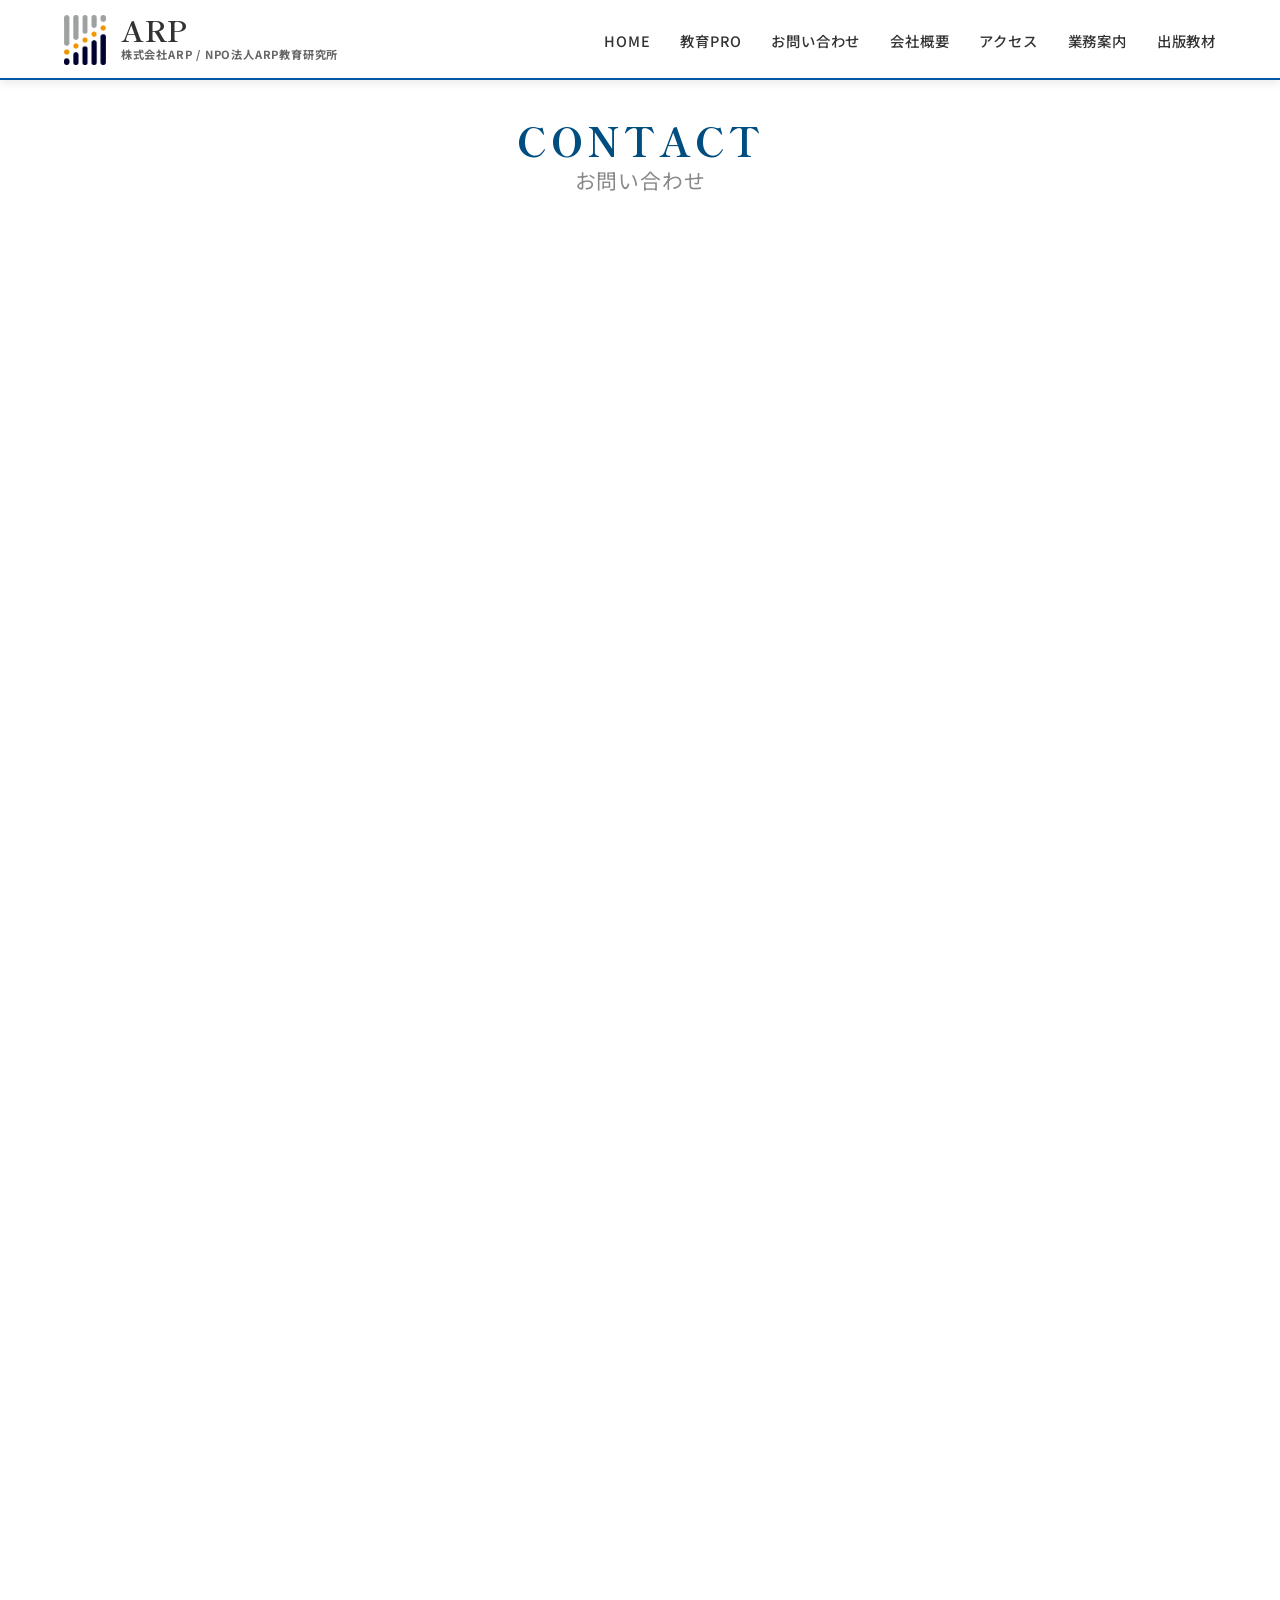
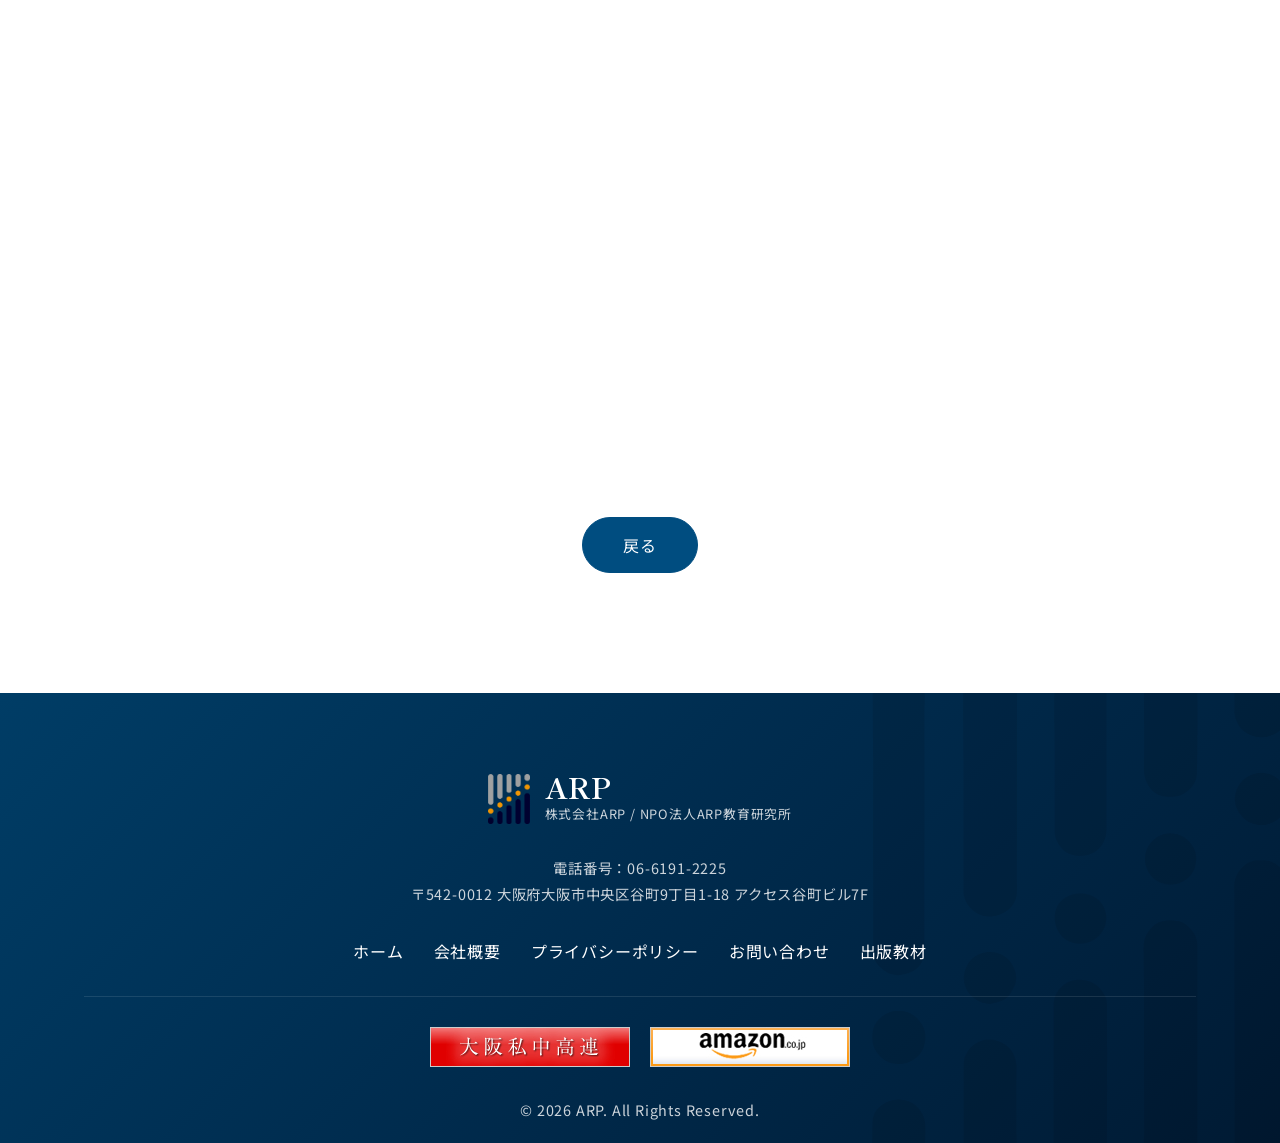
<file: contact.html>
<!DOCTYPE html>
<html lang="ja">

<head>
    <meta charset="UTF-8">
    <meta name="viewport" content="width=device-width, initial-scale=1.0">
    <title>お問い合わせ | 株式会社ARP NPO法人ARP教育研究所</title>
    <meta name="description" content="株式会社ARP・NPO法人ARP教育研究所へのお問い合わせはこちらから。">
    <link rel="stylesheet" href="style.css">
    <link rel="preconnect" href="https://fonts.googleapis.com">
    <link rel="preconnect" href="https://fonts.gstatic.com" crossorigin>
    <link
        href="https://fonts.googleapis.com/css2?family=Noto+Sans+JP:wght@400;500;700&family=Shippori+Mincho:wght@400;600&display=swap"
        rel="stylesheet">
    <link rel="icon" href="img/icon.png">
    <style>
        .contact-form {
            max-width: 800px;
            margin: 0 auto;
            padding: 20px;
        }
    </style>
</head>

<body class="page-contact">

    <header class="header" id="header">
        <div class="header__inner">
            <h1 class="header__logo">
                <a href="index.html">
                    <img src="img/icon.png" alt="Logo" class="header__logo-img">
                    <div class="header__logo-text">
                        <span class="logo-text">ARP</span>
                        <span class="logo-sub">株式会社ARP / NPO法人ARP教育研究所</span>
                    </div>
                </a>
            </h1>
            <nav class="header__nav">
                <ul>
                    <li><a href="index.html#home">HOME</a></li>
                    <li><a href="index.html#education-pro">教育PRO</a></li>
                    <li><a href="contact.html" class="active">お問い合わせ</a></li>
                    <li><a href="index.html#company">会社概要</a></li>
                    <li><a href="index.html#access">アクセス</a></li>
                    <li><a href="index.html#business">業務案内</a></li>
                    <li><a href="publications.html">出版教材</a></li>
                </ul>
            </nav>
            <div class="header__hamburger">
                <span></span>
                <span></span>
                <span></span>
            </div>
        </div>
    </header>

    <main class="fade-in">

        <section class="section">
            <div class="container" style="padding-top: 20px;">
                <div class="section__header">
                    <h2 class="section__title">CONTACT</h2>
                    <p class="section__subtitle">お問い合わせ</p>
                </div>

                <div class="contact-form">
                    <iframe
                        src="https://docs.google.com/forms/d/e/1FAIpQLSfjdBsSLlYLR5AiJhKIUKj-X-IqNJuZOXmLlzLMAp5kiD0DGQ/viewform?embedded=true"
                        width="100%" height="1760" frameborder="0" marginheight="0" marginwidth="0">読み込んでいます…</iframe>

                    <div style="text-align: center; margin-top: 40px;">
                        <a href="index.html" class="btn btn--primary">戻る</a>
                    </div>
                </div>

            </div>
        </section>
    </main>

    <footer class="footer-area fade-in">
        <div class="footer__inner container">
            <div class="footer__logo">
                <a href="index.html">
                    <img src="img/icon.png" alt="Logo" class="footer__logo-img">
                    <div class="footer__logo-text">
                        <span class="logo-text">ARP</span>
                        <span class="logo-sub">株式会社ARP / NPO法人ARP教育研究所</span>
                    </div>
                </a>
            </div>
            <div class="footer__info">
                <p>電話番号：06-6191-2225<br>〒542-0012 大阪府大阪市中央区谷町9丁目1-18 アクセス谷町ビル7F</p>
                <div class="footer__links">
                    <a href="index.html#home">ホーム</a>
                    <a href="index.html#company">会社概要</a>
                    <a href="privacy.html">プライバシーポリシー</a>
                    <a href="contact.html">お問い合わせ</a>
                    <a href="publications.html">出版教材</a>
                </div>
                <div class="footer__banners">
                    <div class="banner-item">
                        <a href="https://www.osaka-shigaku.gr.jp/" target="_blank" rel="noopener noreferrer">
                            <img src="img/mr12.jpg" alt="大阪私中高連" class="img-off">
                            <img src="img/mr12_on.jpg" alt="大阪私中高連" class="img-on">
                        </a>
                    </div>
                    <div class="banner-item">
                        <a href="https://www.amazon.co.jp/s?i=merchant-items&me=AJUE2WEBMCA9C&qid=1543981219%3D&ref=sr_pg_1"
                            target="_blank" rel="noopener noreferrer">
                            <img src="img/mr17.jpg" alt="教育PRO連携" class="img-off">
                            <img src="img/mr17_on.jpg" alt="教育PRO連携" class="img-on">
                        </a>
                    </div>
                </div>
                <p class="footer__copyright">&copy; 2026 ARP. All Rights Reserved.</p>
            </div>
        </div>
    </footer>

    <script src="script.js"></script>
</body>

</html>
</file>
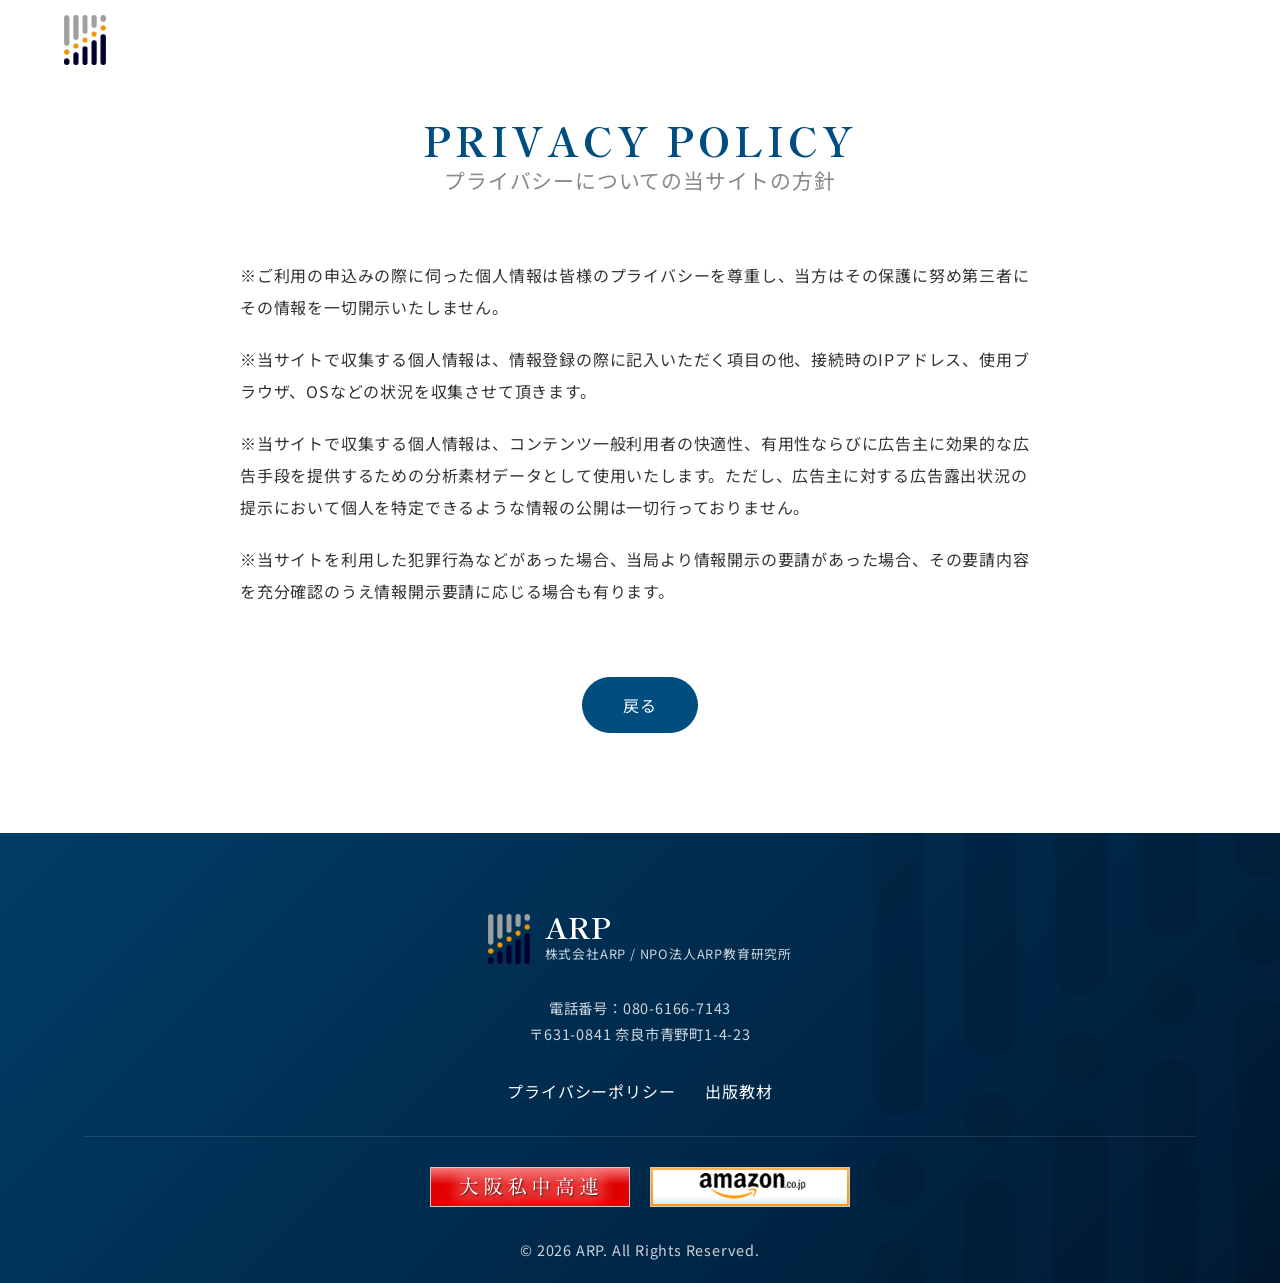
<file: privacy.html>
<!DOCTYPE html>
<html lang="ja">

<head>
    <meta charset="UTF-8">
    <meta name="viewport" content="width=device-width, initial-scale=1.0">
    <title>プライバシーポリシー | 株式会社ARP NPO法人ARP教育研究所</title>
    <meta name="description" content="株式会社ARP・NPO法人ARP教育研究所のプライバシーポリシー（個人情報保護方針）について。">
    <link rel="stylesheet" href="style.css">
    <link rel="preconnect" href="https://fonts.googleapis.com">
    <link rel="preconnect" href="https://fonts.gstatic.com" crossorigin>
    <link
        href="https://fonts.googleapis.com/css2?family=Noto+Sans+JP:wght@400;500;700&family=Shippori+Mincho:wght@400;600&display=swap"
        rel="stylesheet">
    <link rel="icon" href="img/icon.png">
</head>

<body class="fade-in page-privacy">

    <header class="header" id="header">
        <div class="header__inner">
            <h1 class="header__logo">
                <a href="index.html">
                    <img src="img/icon.png" alt="Logo" class="header__logo-img">
                    <div class="header__logo-text">
                        <span class="logo-text">ARP</span>
                        <span class="logo-sub">株式会社ARP / NPO法人ARP教育研究所</span>
                    </div>
                </a>
            </h1>
            <nav class="header__nav">
                <ul>
                    <li><a href="index.html#home">HOME</a></li>
                    <li><a href="index.html#education-pro">教育PRO</a></li>
                    <li><a href="contact.html">お問い合わせ</a></li>
                    <li><a href="index.html#company">会社概要</a></li>
                    <li><a href="index.html#access">アクセス</a></li>
                    <li><a href="publications.html">出版教材</a></li>
                    <li><a href="index.html#business">業務案内</a></li>
                </ul>
            </nav>
            <div class="header__hamburger">
                <span></span>
                <span></span>
                <span></span>
            </div>
        </div>
    </header>

    <main class="fade-in">
        <section class="section">
            <div class="container" style="padding-top: 20px;">
                <div class="section__header">
                    <h2 class="section__title">PRIVACY POLICY</h2>
                    <p class="section__subtitle">プライバシーについての当サイトの方針</p>
                </div>
                <div class="privacy-content" style="max-width: 800px; margin: 0 auto; line-height: 2;">
                    <p style="margin-bottom: 20px;">※ご利用の申込みの際に伺った個人情報は皆様のプライバシーを尊重し、当方はその保護に努め第三者にその情報を一切開示いたしません。</p>
                    <p style="margin-bottom: 20px;">
                        ※当サイトで収集する個人情報は、情報登録の際に記入いただく項目の他、接続時のIPアドレス、使用ブラウザ、OSなどの状況を収集させて頂きます。</p>
                    <p style="margin-bottom: 20px;">
                        ※当サイトで収集する個人情報は、コンテンツ一般利用者の快適性、有用性ならびに広告主に効果的な広告手段を提供するための分析素材データとして使用いたします。ただし、広告主に対する広告露出状況の提示において個人を特定できるような情報の公開は一切行っておりません。
                    </p>
                    <p style="margin-bottom: 20px;">
                        ※当サイトを利用した犯罪行為などがあった場合、当局より情報開示の要請があった場合、その要請内容を充分確認のうえ情報開示要請に応じる場合も有ります。</p>
                    <div style="text-align: center; margin-top: 40px;">
                        <a href="index.html#home" class="btn btn--primary">戻る</a>
                    </div>
                </div>
            </div>
        </section>
    </main>

    <footer class="footer-area fade-in">
        <div class="footer__inner container">
            <div class="footer__logo">
                <a href="index.html">
                    <img src="img/icon.png" alt="Logo" class="footer__logo-img">
                    <div class="footer__logo-text">
                        <span class="logo-text">ARP</span>
                        <span class="logo-sub">株式会社ARP / NPO法人ARP教育研究所</span>
                    </div>
                </a>
            </div>
            <div class="footer__info">
                <p>電話番号：080-6166-7143<br>〒631-0841 奈良市青野町1-4-23</p>
                <div class="footer__links">
                    <a href="privacy.html">プライバシーポリシー</a>
                    <a href="publications.html">出版教材</a>
                </div>
                <div class="footer__banners">
                    <div class="banner-item">
                        <a href="https://www.osaka-shigaku.gr.jp/" target="_blank" rel="noopener noreferrer">
                            <img src="img/mr12.jpg" alt="大阪私中高連" class="img-off">
                            <img src="img/mr12_on.jpg" alt="大阪私中高連" class="img-on">
                        </a>
                    </div>
                    <div class="banner-item">
                        <a href="https://www.amazon.co.jp/s?i=merchant-items&me=AJUE2WEBMCA9C&qid=1543981219%3D&ref=sr_pg_1"
                            target="_blank" rel="noopener noreferrer">
                            <img src="img/mr17.jpg" alt="教育PRO連携" class="img-off">
                            <img src="img/mr17_on.jpg" alt="教育PRO連携" class="img-on">
                        </a>
                    </div>
                </div>
                <p class="footer__copyright">&copy; 2026 ARP. All Rights Reserved.</p>
            </div>
        </div>
    </footer>

    <script src="script.js"></script>
</body>

</html>
</file>
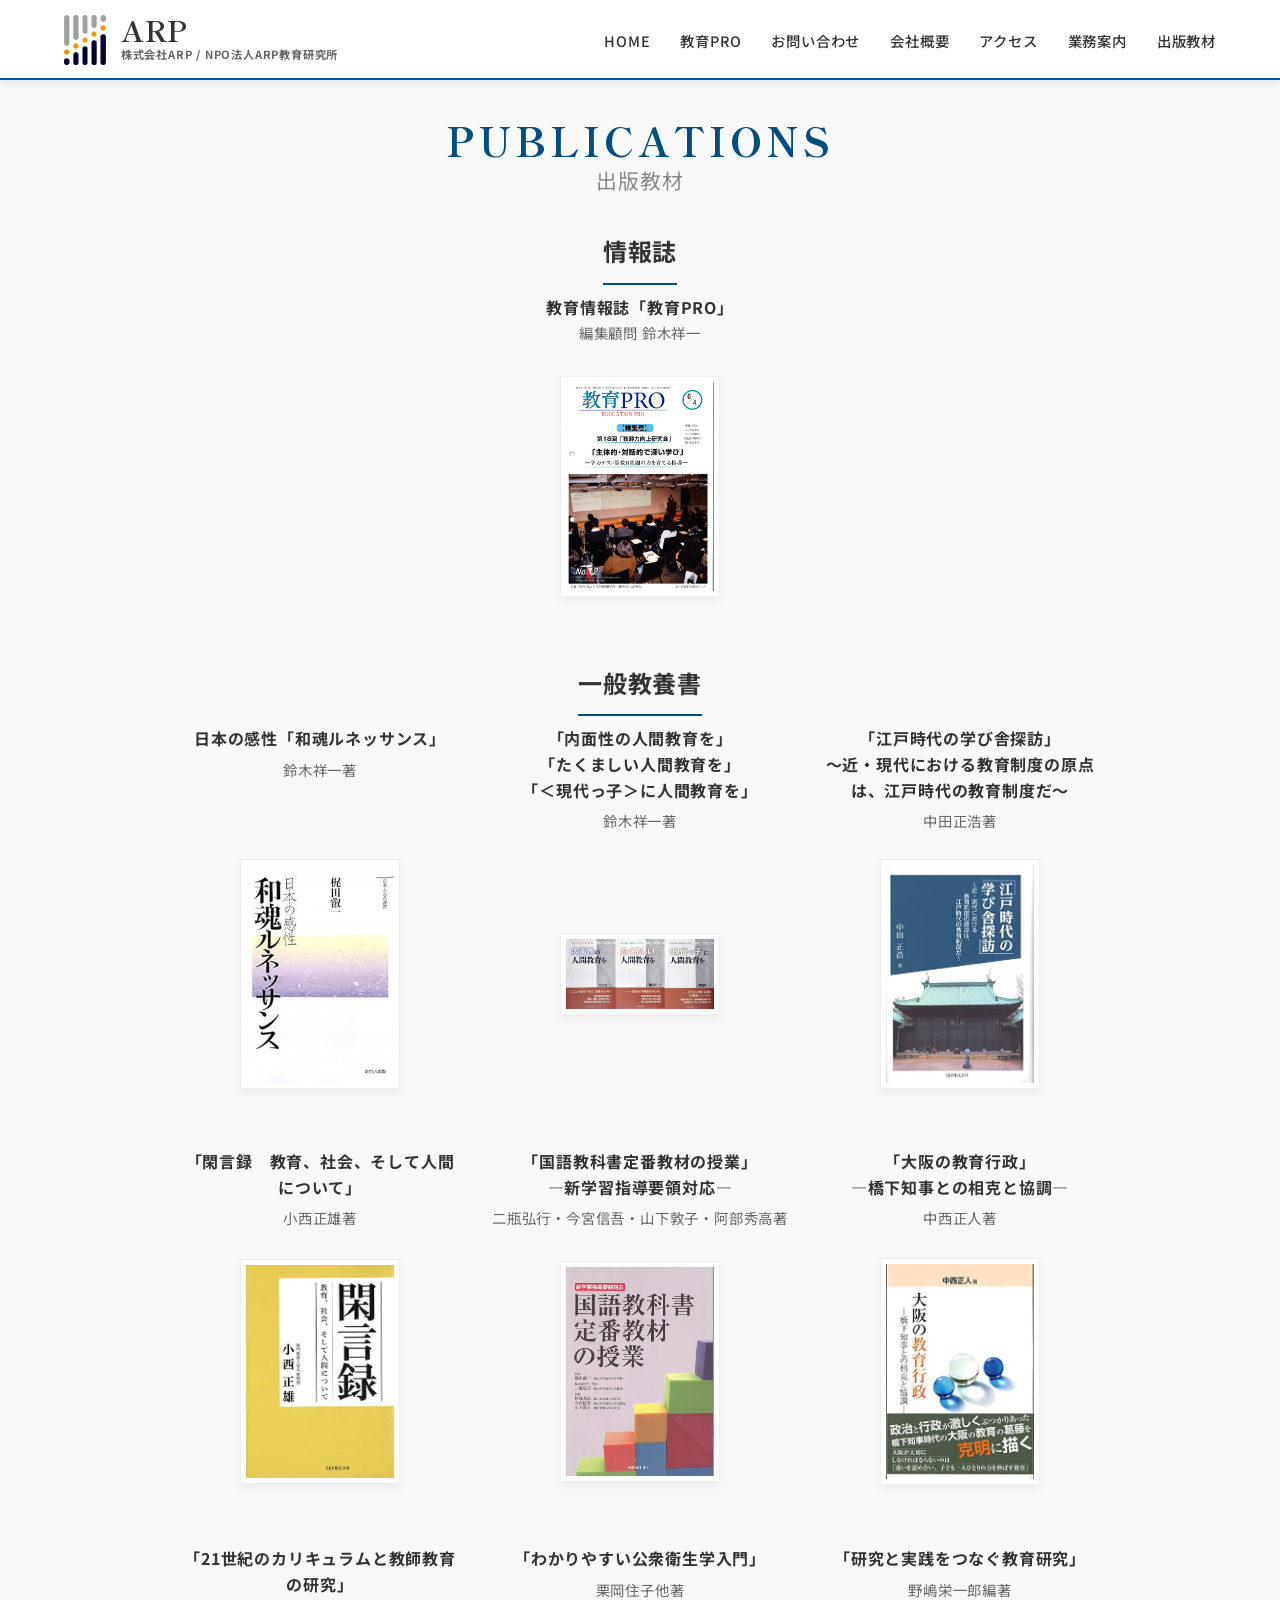
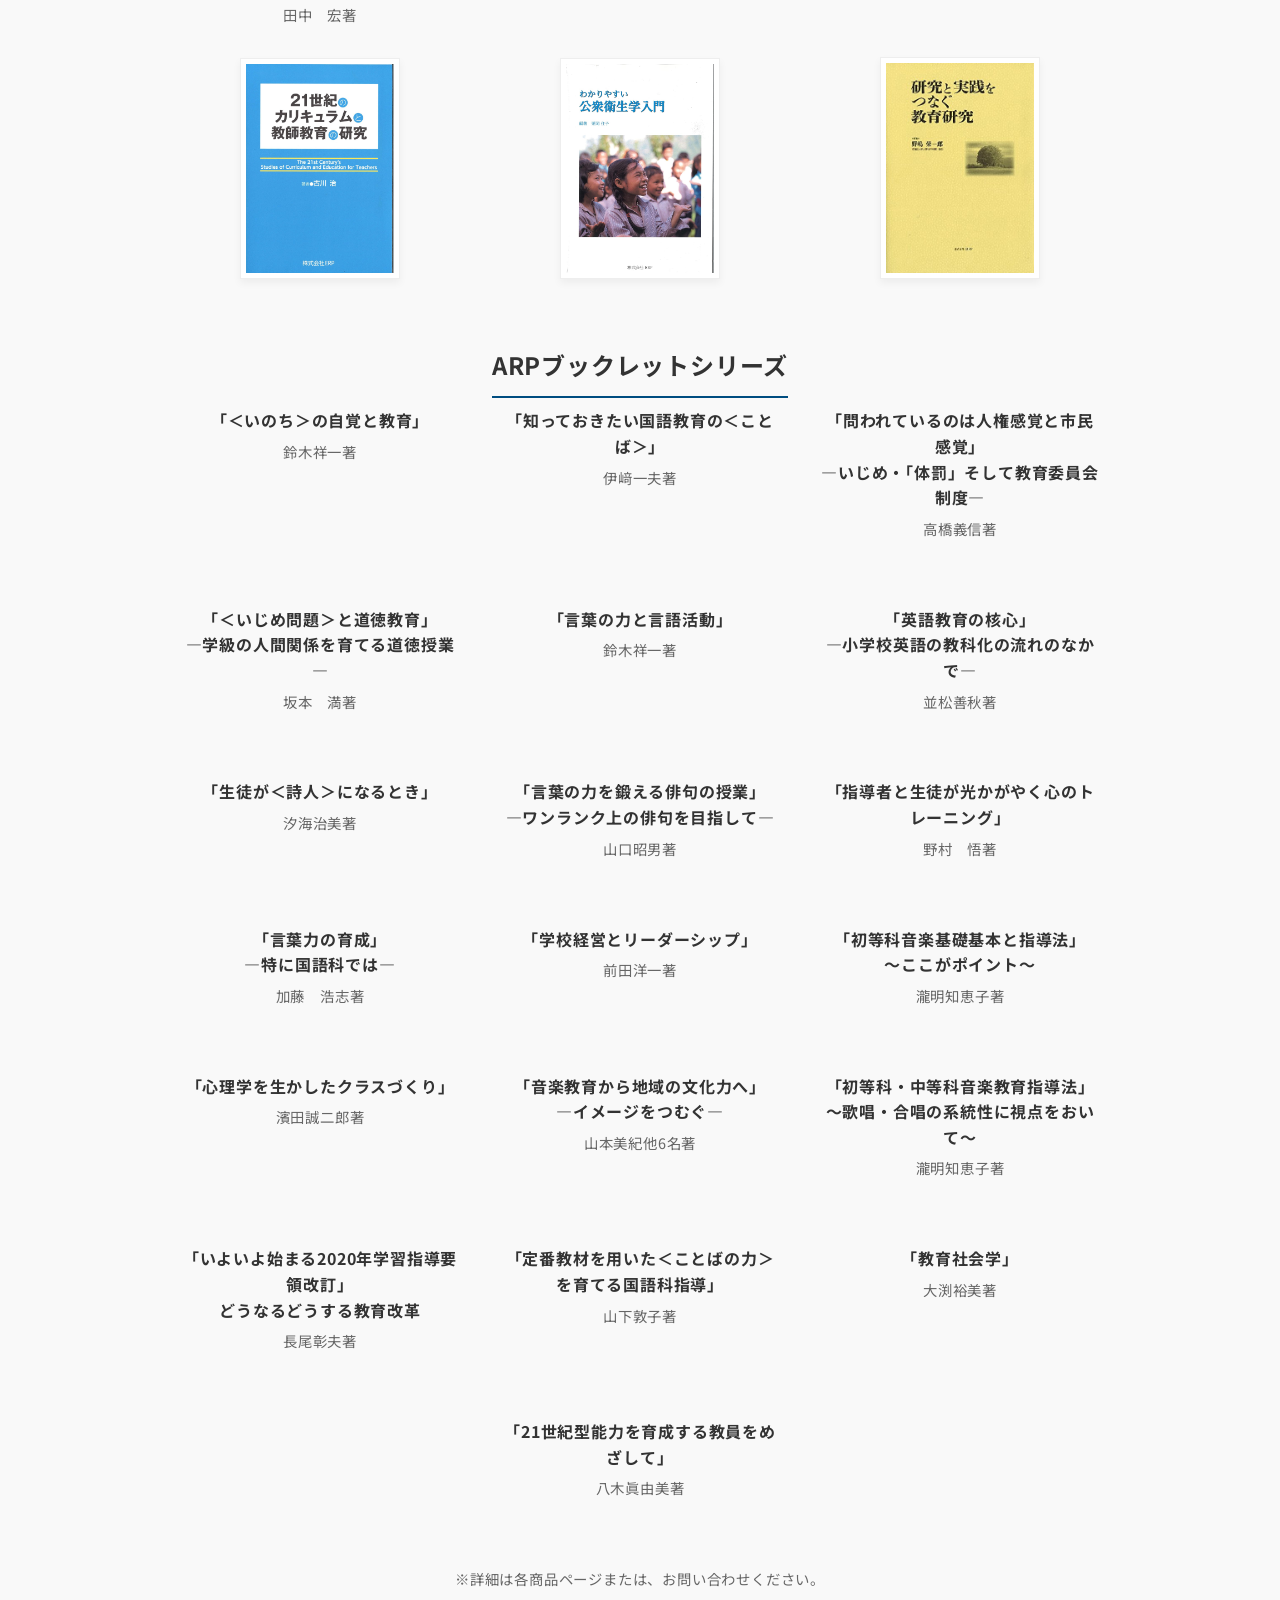
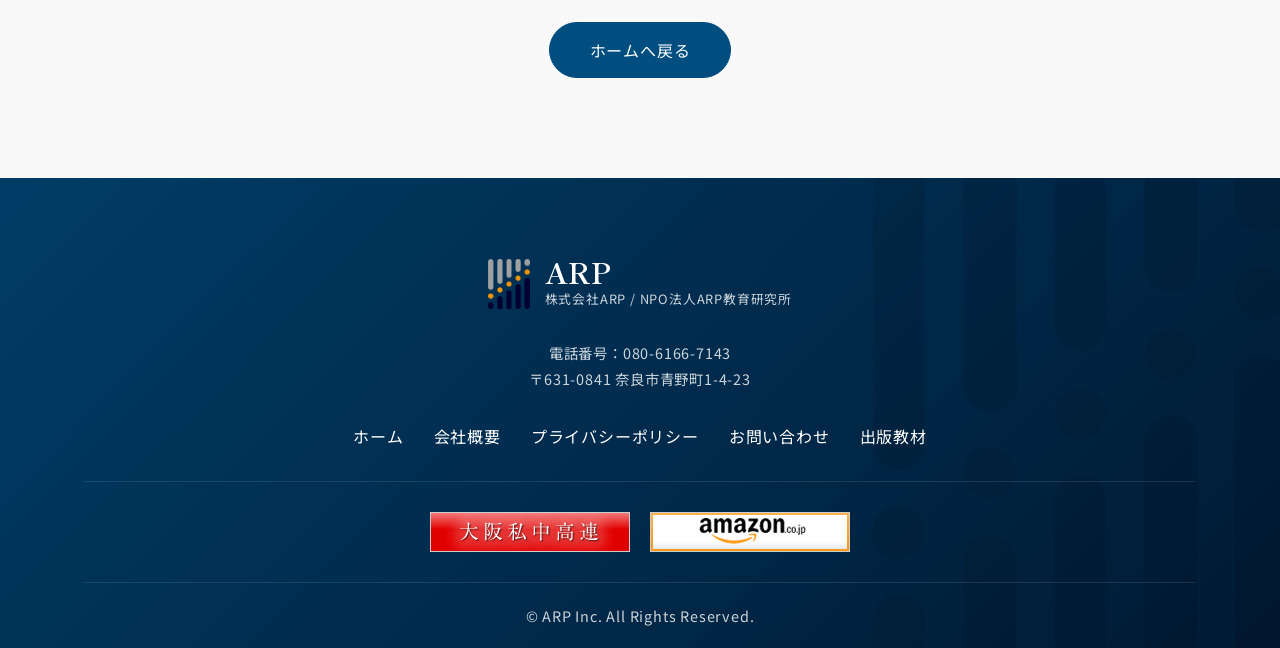
<file: publications.html>
<!DOCTYPE html>
<html lang="ja">

<head>
    <meta charset="UTF-8">
    <meta name="viewport" content="width=device-width, initial-scale=1.0">
    <title>出版教材 | 株式会社ARP NPO法人ARP教育研究所</title>
    <meta name="description" content="株式会社ARP・NPO法人ARP教育研究所の出版教材一覧。一般教養書やARPブックレットシリーズなどをご紹介します。">
    <link rel="stylesheet" href="style.css">
    <link rel="preconnect" href="https://fonts.googleapis.com">
    <link rel="preconnect" href="https://fonts.gstatic.com" crossorigin>
    <link
        href="https://fonts.googleapis.com/css2?family=Noto+Sans+JP:wght@400;500;700&family=Shippori+Mincho:wght@400;600&display=swap"
        rel="stylesheet">
    <link rel="icon" href="img/icon.png">
</head>

<body class="page-publications">

    <header class="header" id="header">
        <div class="header__inner">
            <h1 class="header__logo">
                <a href="index.html">
                    <img src="img/icon.png" alt="Logo" class="header__logo-img">
                    <div class="header__logo-text">
                        <span class="logo-text">ARP</span>
                        <span class="logo-sub">株式会社ARP / NPO法人ARP教育研究所</span>
                    </div>
                </a>
            </h1>
            <nav class="header__nav">
                <ul>
                    <li><a href="index.html#home">HOME</a></li>
                    <li><a href="index.html#education-pro">教育PRO</a></li>
                    <li><a href="contact.html">お問い合わせ</a></li>
                    <li><a href="index.html#company">会社概要</a></li>
                    <li><a href="index.html#access">アクセス</a></li>
                    <li><a href="index.html#business">業務案内</a></li>
                    <li><a href="publications.html" class="active">出版教材</a></li>
                </ul>
            </nav>
            <div class="header__hamburger">
                <span></span>
                <span></span>
                <span></span>
            </div>
        </div>
    </header>

    <main class="fade-in">
        <section id="publications" class="section publications">
            <div class="container" style="padding-top: 20px;">
                <div class="section__header">
                    <h2 class="section__title">PUBLICATIONS</h2>
                    <p class="section__subtitle">出版教材</p>
                </div>
                <div style="display: flex; flex-direction: column; align-items: center;">


                    <!-- Information Magazine Grid Container -->
                    <!-- Information Magazine Grid Container -->
                    <div class="publications-category-wrapper">
                        <h3 class="publications-category-title">情報誌</h3>
                        <div class="publications-grid">
                            <!-- Magazine Item 1 -->
                            <div class="publication-item">
                                <p class="publication-item__title" style="margin-bottom: 0;">教育情報誌「教育PRO」</p>
                                <p class="publication-item__author">編集顧問 鈴木祥一</p>
                                <a href="index.html#education-pro" class="publication-item__image-link">
                                    <img src="img/books/kyoiku_pro.png" alt="教育PRO" class="publication-item__image">
                                </a>
                            </div>
                        </div>
                    </div>

                    <!-- General Books Grid Container -->
                    <!-- General Books Grid Container -->
                    <div class="publications-category-wrapper">
                        <h3 class="publications-category-title">一般教養書</h3>
                        <div class="publications-grid">
                            <!-- Book Item 1 -->
                            <div class="publication-item">
                                <p class="publication-item__title">日本の感性「和魂ルネッサンス」</p>
                                <p class="publication-item__author">鈴木祥一著</p>
                                <a href="https://www.amazon.co.jp/%E6%97%A5%E6%9C%AC%E3%81%AE%E6%84%9F%E6%80%A7-%E5%92%8C%E9%AD%82%E3%83%AB%E3%83%8D%E3%83%83%E3%82%B5%E3%83%B3%E3%82%B9-%E6%97%A5%E6%9C%AC%E4%BA%BA%E3%83%BB%E5%BF%83%E3%81%AE%E6%BA%90%E6%B5%81-%E6%A2%B6%E7%94%B0-%E5%8F%A1%E4%B8%80/dp/4755508940"
                                    target="_blank" rel="noopener noreferrer" class="publication-item__image-link">
                                    <img src="img/books/wakon_r.jpg" alt="和魂ルネッサンス" class="publication-item__image">
                                </a>
                            </div>

                            <!-- Book Item 2 -->
                            <div class="publication-item">
                                <p class="publication-item__title">「内面性の人間教育を」<br>「たくましい人間教育を」<br>「＜現代っ子＞に人間教育を」</p>
                                <p class="publication-item__author">鈴木祥一著</p>
                                <a href="https://www.amazon.co.jp/s?k=%E4%BA%BA%E9%96%93%E6%95%99%E8%82%B2%E3%82%B7%E3%83%AA%E3%83%BC%E3%82%BA+%E6%A2%B6%E7%94%B0%E5%8F%A1%E4%B8%80&i=stripbooks&__mk_ja_JP=%E3%82%AB%E3%82%BF%E3%82%AB%E3%83%8A&crid=3B6IFGH4U3RPS&sprefix=%E4%BA%BA%E9%96%93%E6%95%99%E8%82%B2%E3%82%B7%E3%83%AA%E3%83%BC%E3%82%BA+%E6%A2%B6%E7%94%B0%E5%8F%A1%E4%B8%80%2Cstripbooks%2C178&ref=nb_sb_noss"
                                    target="_blank" rel="noopener noreferrer" class="publication-item__image-link">
                                    <img src="img/books/人間教育を.jpg" alt="人間教育シリーズ" class="publication-item__image">
                                </a>
                            </div>

                            <!-- Book Item 3 -->
                            <div class="publication-item">
                                <p class="publication-item__title">「江戸時代の学び舎探訪」<br>～近・現代における教育制度の原点は、江戸時代の教育制度だ～</p>
                                <p class="publication-item__author">中田正浩著</p>
                                <a href="https://www.amazon.co.jp/%E3%80%8C%E6%B1%9F%E6%88%B8%E6%99%82%E4%BB%A3%E3%81%AE%E5%AD%A6%E3%81%B3%E8%88%8E%E6%8E%A2%E8%A8%AA%EF%BD%9E%E8%BF%91%E3%83%BB%E7%8F%BE%E4%BB%A3%E3%81%AB%E3%81%8A%E3%81%91%E3%82%8B%E6%95%99%E8%82%B2%E5%88%B6%E5%BA%A6%E3%81%AE%E5%8E%9F%E7%82%B9%E3%81%AF%E3%80%81%E6%B1%9F%E6%88%B8%E6%99%82%E4%BB%A3%E3%81%AE%E6%95%99%E8%82%B2%E5%88%B6%E5%BA%A6%EF%BD%9E-%E4%B8%AD%E7%94%B0%E6%AD%A3%E6%B5%A9/dp/490710474X/"
                                    target="_blank" rel="noopener noreferrer" class="publication-item__image-link">
                                    <img src="img/books/江戸時代.jpg" alt="江戸時代の学び舎探訪" class="publication-item__image">
                                </a>
                            </div>

                            <!-- Book Item 4 -->
                            <div class="publication-item">
                                <p class="publication-item__title">「閑言録　教育、社会、そして人間について」</p>
                                <p class="publication-item__author">小西正雄著</p>
                                <a href="https://www.amazon.co.jp/%E9%96%91%E8%A8%80%E9%8C%B2-%E6%95%99%E8%82%B2%E3%80%81%E7%A4%BE%E4%BC%9A%E3%80%81%E3%81%9D%E3%81%97%E3%81%A6%E4%BA%BA%E9%96%93%E3%81%AB%E3%81%A4%E3%81%84%E3%81%A6-%E5%B0%8F%E8%A5%BF%E6%AD%A3%E9%9B%84/dp/4907104758/"
                                    target="_blank" rel="noopener noreferrer" class="publication-item__image-link">
                                    <img src="img/books/閑言録.jpg" alt="閑言録" class="publication-item__image">
                                </a>
                            </div>

                            <!-- Book Item 5 -->
                            <div class="publication-item">
                                <p class="publication-item__title">「国語教科書定番教材の授業」<br>―新学習指導要領対応―</p>
                                <p class="publication-item__author">二瓶弘行・今宮信吾・山下敦子・阿部秀高著</p>
                                <a href="https://www.amazon.co.jp/%E5%9B%BD%E8%AA%9E%E6%95%99%E7%A7%91%E6%9B%B8%E5%AE%9A%E7%95%AA%E6%95%99%E6%9D%90%E3%81%AE%E6%8E%88%E6%A5%AD-%E4%BA%8C%E7%93%B6%E5%BC%98%E8%A1%8C%E3%83%BB%E4%BB%8A%E5%AE%AE%E4%BF%A1%E5%90%BE%E3%83%BB%E5%B1%B1%E4%B8%8B%E6%95%A6%E5%AD%90%E3%83%BB%E9%98%BF%E9%83%A8%E7%A7%80%E9%AB%98/dp/4907104588"
                                    target="_blank" rel="noopener noreferrer" class="publication-item__image-link">
                                    <img src="img/books/国語教科書定番.jpg" alt="国語教科書定番教材の授業" class="publication-item__image">
                                </a>
                            </div>

                            <!-- Book Item 6 -->
                            <div class="publication-item">
                                <p class="publication-item__title">「大阪の教育行政」<br>―橋下知事との相克と協調―</p>
                                <p class="publication-item__author">中西正人著</p>
                                <a href="https://www.amazon.co.jp/%E5%A4%A7%E9%98%AA%E3%81%AE%E6%95%99%E8%82%B2%E8%A1%8C%E6%94%BF-%E6%A9%8B%E4%B8%8B%E7%9F%A5%E4%BA%8B%E3%81%A8%E3%81%AE%E7%9B%B8%E5%85%8B%E3%81%A8%E5%8D%94%E8%AA%BF-%E4%B8%AD%E8%A5%BF-%E6%AD%A3%E4%BA%BA/dp/4907104677"
                                    target="_blank" rel="noopener noreferrer" class="publication-item__image-link">
                                    <img src="img/books/大阪の教育行政.jpg" alt="大阪の教育行政" class="publication-item__image">
                                </a>
                            </div>

                            <!-- Book Item 7 -->
                            <div class="publication-item">
                                <p class="publication-item__title">「21世紀のカリキュラムと教師教育の研究」</p>
                                <p class="publication-item__author">田中　宏著</p>
                                <a href="https://www.amazon.co.jp/21%E4%B8%96%E7%B4%80%E3%81%AE%E3%82%AB%E3%83%AA%E3%82%AD%E3%83%A5%E3%83%A9%E3%83%A0%E3%81%A8%E6%95%99%E5%B8%AB%E6%95%99%E8%82%B2%E3%81%AE%E7%A0%94%E7%A9%B6-%E5%8F%A4%E5%B7%9D-%E6%B2%BB/dp/4907104596"
                                    target="_blank" rel="noopener noreferrer" class="publication-item__image-link">
                                    <img src="img/books/カリキュラム教師.jpg" alt="21世紀のカリキュラムと教師教育の研究"
                                        class="publication-item__image">
                                </a>
                            </div>

                            <!-- Book Item 8 -->
                            <div class="publication-item">
                                <p class="publication-item__title">「わかりやすい公衆衛生学入門」</p>
                                <p class="publication-item__author">栗岡住子他著</p>
                                <a href="https://www.amazon.co.jp/%E3%82%8F%E3%81%8B%E3%82%8A%E3%82%84%E3%81%99%E3%81%84%E5%85%AC%E8%A1%86%E8%A1%9B%E7%94%9F%E5%AD%A6%E5%85%A5%E9%96%80-%E7%B7%A8%E8%91%97-%E6%A0%97%E5%B2%A1%E4%BD%8F%E5%AD%90/dp/4907104766"
                                    target="_blank" rel="noopener noreferrer" class="publication-item__image-link">
                                    <img src="img/books/公衆衛生学.jpg" alt="わかりやすい公衆衛生学入門" class="publication-item__image">
                                </a>
                            </div>

                            <!-- Book Item 9 -->
                            <div class="publication-item">
                                <p class="publication-item__title">「研究と実践をつなぐ教育研究」</p>
                                <p class="publication-item__author">野嶋栄一郎編著</p>
                                <a href="https://www.amazon.co.jp/%E7%A0%94%E7%A9%B6%E3%81%A8%E5%AE%9F%E8%B7%B5%E3%82%92%E3%81%A4%E3%81%AA%E3%81%90%E6%95%99%E8%82%B2%E7%A0%94%E7%A9%B6-%E9%87%8E%E5%B6%8B%E6%A0%84%E4%B8%80%E9%83%8E/dp/4907104391"
                                    target="_blank" rel="noopener noreferrer" class="publication-item__image-link">
                                    <img src="img/books/研究と実践.jpg" alt="研究と実践をつなぐ教育研究" class="publication-item__image">
                                </a>
                            </div>
                        </div>
                    </div>


                    <!-- Booklet Series Grid Container -->
                    <div class="publications-category-wrapper">
                        <h3 class="publications-category-title">ARPブックレットシリーズ</h3>
                        <div class="publications-grid">
                            <!-- Book Item 1 -->
                            <div class="publication-item">
                                <p class="publication-item__title">「＜いのち＞の自覚と教育」</p>
                                <p class="publication-item__author">鈴木祥一著</p>
                            </div>

                            <div class="publication-item">
                                <p class="publication-item__title">「知っておきたい国語教育の＜ことば＞」</p>
                                <p class="publication-item__author">伊﨑一夫著</p>
                            </div>

                            <div class="publication-item">
                                <p class="publication-item__title">「問われているのは人権感覚と市民感覚」<br>―いじめ・「体罰」そして教育委員会制度―</p>
                                <p class="publication-item__author">高橋義信著</p>
                            </div>

                            <div class="publication-item">
                                <p class="publication-item__title">「＜いじめ問題＞と道徳教育」<br>―学級の人間関係を育てる道徳授業―</p>
                                <p class="publication-item__author">坂本　満著</p>
                            </div>

                            <div class="publication-item">
                                <p class="publication-item__title">「言葉の力と言語活動」</p>
                                <p class="publication-item__author">鈴木祥一著</p>
                            </div>

                            <div class="publication-item">
                                <p class="publication-item__title">「英語教育の核心」<br>―小学校英語の教科化の流れのなかで―</p>
                                <p class="publication-item__author">並松善秋著</p>
                            </div>

                            <div class="publication-item">
                                <p class="publication-item__title">「生徒が＜詩人＞になるとき」</p>
                                <p class="publication-item__author">汐海治美著</p>
                            </div>

                            <div class="publication-item">
                                <p class="publication-item__title">「言葉の力を鍛える俳句の授業」<br>―ワンランク上の俳句を目指して―</p>
                                <p class="publication-item__author">山口昭男著</p>
                            </div>

                            <div class="publication-item">
                                <p class="publication-item__title">「指導者と生徒が光かがやく心のトレーニング」</p>
                                <p class="publication-item__author">野村　悟著</p>
                            </div>

                            <div class="publication-item">
                                <p class="publication-item__title">「言葉力の育成」<br>―特に国語科では―</p>
                                <p class="publication-item__author">加藤　浩志著</p>
                            </div>

                            <div class="publication-item">
                                <p class="publication-item__title">「学校経営とリーダーシップ」</p>
                                <p class="publication-item__author">前田洋一著</p>
                            </div>

                            <div class="publication-item">
                                <p class="publication-item__title">「初等科音楽基礎基本と指導法」<br>～ここがポイント～</p>
                                <p class="publication-item__author">瀧明知恵子著</p>
                            </div>

                            <div class="publication-item">
                                <p class="publication-item__title">「心理学を生かしたクラスづくり」</p>
                                <p class="publication-item__author">濱田誠二郎著</p>
                            </div>

                            <div class="publication-item">
                                <p class="publication-item__title">「音楽教育から地域の文化力へ」<br>―イメージをつむぐ―</p>
                                <p class="publication-item__author">山本美紀他6名著</p>
                            </div>

                            <div class="publication-item">
                                <p class="publication-item__title">「初等科・中等科音楽教育指導法」<br>～歌唱・合唱の系統性に視点をおいて～</p>
                                <p class="publication-item__author">瀧明知恵子著</p>
                            </div>

                            <div class="publication-item">
                                <p class="publication-item__title">「いよいよ始まる2020年学習指導要領改訂」<br>どうなるどうする教育改革</p>
                                <p class="publication-item__author">長尾彰夫著</p>
                            </div>

                            <div class="publication-item">
                                <p class="publication-item__title">「定番教材を用いた＜ことばの力＞を育てる国語科指導」</p>
                                <p class="publication-item__author">山下敦子著</p>
                            </div>

                            <div class="publication-item">
                                <p class="publication-item__title">「教育社会学」</p>
                                <p class="publication-item__author">大渕裕美著</p>
                            </div>

                            <div class="publication-item">
                                <p class="publication-item__title">「21世紀型能力を育成する教員をめざして」</p>
                                <p class="publication-item__author">八木眞由美著</p>
                            </div>
                        </div>
                    </div>

                    <div style="text-align: center; width: 100%;">
                        <div style="font-size: 0.9em; color: #666; margin-bottom: 0;">※詳細は各商品ページまたは、お問い合わせください。</div>
                        <a href="index.html#home" class="btn btn--primary">ホームへ戻る</a>
                    </div>
                </div>
            </div>
        </section>
    </main>

    <footer class="footer-area fade-in">
        <div class="footer__inner container">
            <div class="footer__logo">
                <a href="index.html">
                    <img src="img/icon.png" alt="Logo" class="footer__logo-img">
                    <div class="footer__logo-text">
                        <span class="logo-text">ARP</span>
                        <span class="logo-sub">株式会社ARP / NPO法人ARP教育研究所</span>
                    </div>
                </a>
            </div>
            <div class="footer__info">
                <p>電話番号：080-6166-7143<br>〒631-0841 奈良市青野町1-4-23</p>
                <div class="footer__links">
                    <a href="index.html#home">ホーム</a>
                    <a href="index.html#company">会社概要</a>
                    <a href="privacy.html">プライバシーポリシー</a>
                    <a href="contact.html">お問い合わせ</a>
                    <a href="publications.html">出版教材</a>
                </div>
                <div class="footer__banners">
                    <div class="banner-item">
                        <a href="https://www.osaka-shigaku.gr.jp/" target="_blank" rel="noopener noreferrer">
                            <img src="img/mr12.jpg" alt="大阪私中高連" class="img-off">
                            <img src="img/mr12_on.jpg" alt="大阪私中高連" class="img-on">
                        </a>
                    </div>
                    <div class="banner-item">
                        <a href="https://www.amazon.co.jp/s?i=merchant-items&me=AJUE2WEBMCA9C&qid=1543981219%3D&ref=sr_pg_1"
                            target="_blank" rel="noopener noreferrer">
                            <img src="img/mr17.jpg" alt="教育PRO連携" class="img-off">
                            <img src="img/mr17_on.jpg" alt="教育PRO連携" class="img-on">
                        </a>
                    </div>
                </div>
                <p class="copyright">&copy; ARP Inc. All Rights Reserved.</p>
            </div>
        </div>
    </footer>

    <script src="script.js"></script>
</body>

</html>
</file>
<file: style.css>
@charset "UTF-8";

/* Variables */
:root {
    --primary-color: #004d80;
    /* ARP Blue */
    --accent-color: #c4a066;
    /* Gold/Beige for premium feel */
    --text-color: #333333;
    --bg-color: #ffffff;
    --light-gray: #f5f5f5;
    --font-heading: 'Shippori Mincho', serif;
    --font-body: 'Noto Sans JP', sans-serif;
    --max-width: 1200px;
    --header-height: 80px;
    --transition: all 0.3s ease;
}

#education-pro-digital-btn {
    background-color: var(--accent-color) !important;
    border-color: var(--accent-color) !important;
    color: #fff !important;
    font-weight: 700;
}

#education-pro-digital-btn:hover {
    background-color: transparent !important;
    color: var(--accent-color) !important;
}

/* Reset & Base */
*,
*::before,
*::after {
    box-sizing: border-box;
    margin: 0;
    padding: 0;
}

html {
    scroll-behavior: smooth;
    font-size: 16px;
}

body {
    font-family: var(--font-body);
    color: var(--text-color);
    background-color: var(--bg-color);
    line-height: 1.8;
    letter-spacing: 0.05em;
    -webkit-font-smoothing: antialiased;
}

a {
    text-decoration: none;
    color: inherit;
    transition: var(--transition);
}

img {
    max-width: 100%;
    height: auto;
    vertical-align: bottom;
}

ul,
ol {
    list-style: none;
}

/* Animation */
@keyframes fadeIn {
    from {
        opacity: 0;
        transform: translateY(20px);
    }

    to {
        opacity: 1;
        transform: translateY(0);
    }
}

.fade-in {
    animation: fadeIn 1s ease-out forwards;
}

/* Layout */
.container {
    width: 90%;
    max-width: var(--max-width);
    margin: 0 auto;
    padding: 0 20px;
}

.section {
    padding: 100px 0;
}

.section__header {
    text-align: center;
    margin-bottom: 60px;
}

.section__title {
    font-family: var(--font-heading);
    font-size: 2.5rem;
    color: var(--primary-color);
    letter-spacing: 0.1em;
    margin-bottom: 2px;
    line-height: 1;
}

.section__subtitle {
    font-size: 1.3rem;
    color: #888;
}

/* Header */
.header {
    position: fixed;
    top: 0;
    left: 0;
    width: 100%;
    height: var(--header-height);
    background-color: transparent;
    transition: background-color 0.4s ease, box-shadow 0.4s ease;
    z-index: 1000;
    display: flex;
    align-items: center;
}

/* Header scrolled state - Common for all sizes */
/* Header scrolled state - Common for all sizes */
@media (min-width: 769px) {

    .header.is-scrolled,
    .header.header--opaque {
        background-color: rgba(255, 255, 255, 0.95);
        box-shadow: 0 2px 10px rgba(0, 0, 0, 0.1);
    }
}

/* Pseudo-element for the animated bottom border - PC only */
@media (min-width: 769px) {
    .header::after {
        content: '';
        position: absolute;
        bottom: 0;
        left: 0;
        width: 0;
        /* Initial width 0 */
        height: 2px;
        background-color: #0058A5;
        transition: width 0.6s ease;
        z-index: 1001;
    }

    .header.is-scrolled::after {
        width: 100%;
        /* Expands to full width when scrolled */
    }
}

.header__inner {
    width: 90%;
    max-width: 1400px;
    margin: 0 auto;
    display: flex;
    justify-content: space-between;
    align-items: center;
}

.header__logo a {
    display: flex;
    flex-direction: row;
    align-items: center;
    gap: 15px;
    text-decoration: none;
    color: inherit;
}

.header__logo-img,
.footer__logo-img {
    height: 50px;
    width: auto;
}

.header__logo-text,
.footer__logo-text {
    display: flex;
    flex-direction: column;
    justify-content: center;
}

/* Footer Logo Specifics */
.footer__logo a {
    display: flex;
    flex-direction: row;
    align-items: center;
    gap: 15px;
    text-decoration: none;
    color: #fff;
    justify-content: center;
    /* Center in footer */
}

.footer__logo .logo-text {
    font-size: 1.8rem;
    font-weight: 700;
}

.footer__logo .logo-sub {
    font-size: 0.8rem;
}

.footer__banners {
    display: flex;
    justify-content: center;
    align-items: center;
    gap: 20px;
    margin-top: 30px;
    padding-top: 30px;
    padding-bottom: 30px;
    border-top: 1px solid rgba(255, 255, 255, 0.1);
}

.banner-item {
    position: relative;
    cursor: pointer;
}

.footer__banners img {
    height: 40px;
    width: auto;
    display: block;
    transition: opacity 0.3s ease;
}

.banner-item .img-on {
    position: absolute;
    top: 0;
    left: 0;
    opacity: 0;
}

.banner-item:hover .img-on {
    opacity: 1;
}

.banner-item:hover .img-off {
    opacity: 0;
}

.logo-text {
    font-family: var(--font-heading);
    font-size: 1.8rem;
    font-weight: 700;
    color: #ffffff;
    /* Initial: White */
    line-height: 1;
    transition: color 0.4s ease;
}

.is-scrolled .logo-text {
    color: #333333;
    /* Scrolled: Black */
}

.logo-sub {
    font-size: 0.7rem;
    color: rgba(255, 255, 255, 0.8);
    /* Initial: White-ish */
    transition: color 0.4s ease;
}

.is-scrolled .logo-sub {
    color: #666666;
    /* Scrolled: Gray */
}

.header__nav ul {
    display: flex;
    gap: 30px;
}

.header__nav a {
    font-size: 0.9rem;
    font-weight: 500;
    position: relative;
    color: #ffffff;
    /* Initial: White */
    transition: color 0.4s ease, opacity 0.4s ease;
}

.is-scrolled .header__nav a {
    color: #333333;
    /* Scrolled: Black */
}

.header__nav a::after {
    content: '';
    position: absolute;
    bottom: -5px;
    left: 0;
    width: 0;
    height: 2px;
    background-color: var(--accent-color);
    transition: var(--transition);
}

.header__nav a:hover {
    color: #ffffff;
    opacity: 0.8;
}

.is-scrolled .header__nav a:hover {
    color: var(--primary-color);
    opacity: 1;
}

.header__nav a:hover::after {
    width: 100%;
}

.header__hamburger {
    display: none;
}

/* Hero Section */
.hero {
    height: 100vh;
    min-height: 600px;
    display: flex;
    align-items: center;
    justify-content: center;
    position: relative;
    overflow: hidden;
    background-color: #f0f4f8;
    /* Fallback */
}

.hero__slider {
    position: absolute;
    top: 0;
    left: 0;
    width: 100%;
    height: 100%;
    z-index: 1;
    overflow: hidden;
}

.hero__slide {
    position: absolute;
    top: 0;
    left: 0;
    width: 100%;
    height: 100%;
    background-size: cover;
    background-position: center;
    background-repeat: no-repeat;
    opacity: 0;
    transform: scale(1.1);
    animation: sliderAnim 12s linear infinite;
}

.hero__slide--1 {
    background-image: linear-gradient(rgba(0, 88, 165, 0.1), rgba(0, 88, 165, 0.1)), url('img/topview.png');
    animation-delay: 0s;
}

.hero__slide--2 {
    background-image: linear-gradient(rgba(0, 88, 165, 0.1), rgba(0, 88, 165, 0.1)), url('img/bookサムネイル2.png');
    animation-delay: 6s;
}

@keyframes sliderAnim {
    0% {
        opacity: 0;
        transform: scale(1.1);
    }

    10% {
        opacity: 1;
    }

    45% {
        opacity: 1;
    }

    55% {
        opacity: 0;
        transform: scale(1);
    }

    100% {
        opacity: 0;
        transform: scale(1);
    }
}

.hero__content {
    position: relative;
    z-index: 2;
    text-align: center;
    padding: 20px;
    padding-top: 120px;
}

.hero__logo-mobile {
    display: none;
    /* Hide on PC */
}

.hero__title {
    font-family: 'Zen Old Mincho', serif;
    font-size: 3.2rem;
    /* Adjusted for better balance */
    font-weight: 700;
    line-height: 1.2;
    color: #ffffff;
    margin-bottom: 10px;
}

.hero__title-main {
    font-size: 2rem;
    display: block;
}

.hero__title-sub {
    font-size: 1.0rem;
    /* Increased for better visibility */
    letter-spacing: 0.1em;
    color: #ffffff;
    background-color: transparent;
    /* Removed background for cleaner look */
    display: inline-flex;
    align-items: center;
    padding: 0;
    margin-top: 5px;
}

.hero__subtitle-icon {
    height: 1.2em;
    width: auto;
    margin-right: 8px;
    /* Reduced for smaller text */
}

.hero__message {
    font-size: 1.2rem;
    letter-spacing: 0.2em;
    color: #ffffff;
    margin-bottom: 40px;
}

.scroll-down {
    position: absolute;
    bottom: 30px;
    left: 50%;
    transform: translateX(-50%);
    display: flex;
    flex-direction: column;
    align-items: center;
    color: #ffffff;
    font-size: 0.75rem;
    letter-spacing: 0.2em;
    z-index: 5;
}

.scroll-arrows {
    display: flex;
    flex-direction: column;
    align-items: center;
    margin-top: 10px;
}

.scroll-arrows span {
    display: block;
    width: 10px;
    height: 10px;
    border-bottom: 2px solid #fff;
    border-right: 2px solid #fff;
    transform: rotate(45deg);
    margin: 2px;
}

.scroll-arrows span:nth-child(1) {
    animation: arrowsAnim3 4.5s infinite;
}

.scroll-arrows span:nth-child(2) {
    animation: arrowsAnim2 4.5s infinite;
}

.scroll-arrows span:nth-child(3) {
    animation: arrowsAnim1 4.5s infinite;
}

@keyframes arrowsAnim1 {
    0% {
        opacity: 0;
    }

    15% {
        opacity: 1;
    }

    75% {
        opacity: 1;
    }

    90% {
        opacity: 0;
    }

    100% {
        opacity: 0;
    }
}

@keyframes arrowsAnim2 {

    0%,
    25% {
        opacity: 0;
    }

    40% {
        opacity: 1;
    }

    75% {
        opacity: 1;
    }

    90% {
        opacity: 0;
    }

    100% {
        opacity: 0;
    }
}

@keyframes arrowsAnim3 {

    0%,
    50% {
        opacity: 0;
    }

    65% {
        opacity: 1;
    }

    75% {
        opacity: 1;
    }

    90% {
        opacity: 0;
    }

    100% {
        opacity: 0;
    }
}

/* Greeting */
.greeting {
    background-color: #fff;
    text-align: center;
}

.greeting__lead {
    font-family: var(--font-heading);
    font-size: 2rem;
    color: var(--primary-color);
    margin-bottom: 30px;
    line-height: 1.6;
    text-align: center;
}

.greeting__text {
    max-width: 800px;
    margin: 0 auto;
    text-align: left;
}

.greeting__images {
    display: flex;
    justify-content: center;
    align-items: center;
    gap: 20px;
    margin-top: 40px;
}

.greeting__img-profile {
    max-width: 150px;
    /* Adjust as needed */
    height: auto;
    border-radius: 4px;
}

.greeting__img-name {
    max-width: 200px;
    /* Adjust as needed */
    height: auto;
}

/* News */
.news {
    background-color: var(--light-gray);
}

.news__list {
    max-width: 900px;
    margin: 0 auto;
    background: #fff;
    box-shadow: 0 5px 20px rgba(0, 0, 0, 0.03);
    border-radius: 8px;
    overflow: hidden;
}

.news__item {
    border-bottom: 1px solid #eee;
}

.news__item:last-child {
    border-bottom: none;
}

.news__item a {
    display: flex;
    align-items: center;
    padding: 25px;
    transition: background-color 0.2s;
    cursor: default;
    /* Disable pointer cursor as requested */
}

.news__item time {
    font-family: 'Times New Roman', serif;
    color: #888;
    margin-right: 20px;
    font-size: 0.9rem;
}

.news__tag {
    display: inline-block;
    padding: 4px 12px;
    background-color: var(--primary-color);
    color: #fff;
    font-size: 0.75rem;
    border-radius: 99px;
    margin-right: 20px;
    min-width: 80px;
    text-align: center;
}

.news__title {
    flex: 1;
    font-weight: 400;
}

/* Education Pro */
.education-pro {
    background-color: #fff;
}

.education-pro__inner {
    display: flex;
    align-items: center;
    gap: 60px;
}

.education-pro__image {
    flex: 1;
    background-color: #0058A5;
    height: 400px;
    /* Temporary */
    border-radius: 8px;
    display: flex;
    align-items: center;
    justify-content: center;
}

.education-pro__info {
    flex: 1;
}

.education-pro__title {
    font-family: var(--font-heading);
    font-size: 2.2rem;
    margin-bottom: 20px;
    line-height: 1.4;
}

.education-pro__title span {
    font-size: 3rem;
    color: var(--primary-color);
}

.btn {
    display: inline-flex;
    align-items: center;
    justify-content: center;
    padding: 15px 40px;
    border: 1px solid var(--primary-color);
    background-color: var(--primary-color);
    color: #fff;
    border-radius: 99px;
    margin-top: 30px;
    transition: var(--transition);
    font-family: inherit;
    font-size: 1rem;
    line-height: 1.5;
    cursor: pointer;
    text-align: center;
    box-sizing: border-box;
    vertical-align: middle;
}

.btn:hover {
    background-color: transparent;
    color: var(--primary-color);
}

.btn--secondary {
    background-color: var(--accent-color);
    border-color: var(--accent-color);
    color: #fff;
    margin-top: 20px;
}

.btn--secondary:hover {
    background-color: transparent;
    color: var(--accent-color);
}

.education-pro__order {
    margin-top: 30px;
    text-align: center;
}

.education-pro__note {
    margin-top: 20px;
    line-height: 1.8;
    text-align: center;
}

.education-pro__frequency {
    display: block;
    font-size: 1.25rem;
    font-weight: 700;
    color: var(--primary-color);
    margin-top: 10px;
}

/* Kajita Message */
.kajita-message {
    margin-top: 50px;
    padding-top: 40px;
    border-top: 1px dashed #ccc;
}

.kajita-message__title {
    font-family: var(--font-heading);
    font-size: 1.5rem;
    color: #000;
    margin-bottom: 30px;
    text-align: center;
    font-weight: 700;
}

.kajita-message__content {
    display: flex;
    gap: 30px;
    align-items: flex-start;
}

.kajita-message__image {
    flex: 0 0 200px;
}

.kajita-message__image img {
    width: 100%;
    border-radius: 4px;
    box-shadow: 0 4px 10px rgba(0, 0, 0, 0.1);
}

.kajita-message__text {
    flex: 1;
    font-size: 0.95rem;
    line-height: 1.8;
}

.kajita-message__text p {
    margin-bottom: 20px;
}

.kajita-message__text ul {
    list-style: none;
    margin-bottom: 20px;
}

.kajita-message__text li {
    position: relative;
    padding-left: 1.2em;
    margin-bottom: 15px;
}

.kajita-message__text li::before {
    content: '・';
    position: absolute;
    left: 0;
    font-weight: bold;
}

@media (max-width: 768px) {
    .kajita-message__content {
        flex-direction: column;
        align-items: center;
    }

    .kajita-message__image {
        flex: 0 0 auto;
        max-width: 180px;
        margin-bottom: 20px;
    }
}

/* Kajita Bio */
.kajita-bio {
    margin-top: 50px;
    padding-top: 40px;
    border-top: 1px dashed #ccc;
}

.kajita-bio__title {
    font-family: var(--font-heading);
    font-size: 1.5rem;
    color: #000;
    margin-bottom: 30px;
    text-align: center;
    font-weight: 700;
}

.kajita-bio__top {
    display: flex;
    gap: 30px;
    align-items: flex-start;
}

.kajita-bio__info {
    flex: 1;
    font-size: 0.95rem;
    line-height: 1.8;
}

.kajita-bio__name {
    font-size: 1.2rem;
    font-weight: 700;
    margin-bottom: 10px;
    display: block;
}

.kajita-bio__roles {
    margin-bottom: 20px;
    font-weight: 500;
}

.kajita-bio__history-title {
    font-weight: 700;
    margin-bottom: 5px;
    display: block;
}

.kajita-bio__image {
    flex: 0 0 200px;
}

.kajita-bio__image img {
    width: 100%;
    border-radius: 4px;
    box-shadow: 0 4px 10px rgba(0, 0, 0, 0.1);
}

.kajita-bio__books {
    margin-top: 30px;
    font-size: 0.9rem;
    line-height: 1.8;
    background: #f9f9f9;
    padding: 20px;
    border-radius: 4px;
}

.kajita-bio__books-title {
    font-weight: 700;
    margin-bottom: 10px;
    display: block;
    color: var(--primary-color);
}

@media (max-width: 768px) {
    .kajita-bio__top {
        flex-direction: column;
    }

    .kajita-bio__image {
        flex: 0 0 auto;
        max-width: 180px;
        margin: 0 auto 20px;
    }
}

/* Company */
.company {
    background-color: #f9f9f9;
}

.company__block {
    max-width: 900px;
    margin: 0 auto 60px;
    background: #fff;
    padding: 40px;
    border-radius: 8px;
    box-shadow: 0 5px 15px rgba(0, 0, 0, 0.05);
}

.company__heading {
    font-family: var(--font-heading);
    font-size: 1.5rem;
    color: var(--primary-color);
    border-left: 5px solid var(--accent-color);
    padding-left: 15px;
    margin-bottom: 30px;
}

/* Definition List Styles */
.company__def-list {
    display: flex;
    flex-direction: column;
    gap: 0;
}

.company__row {
    display: flex;
    border-bottom: 1px solid #eee;
    padding: 15px 0;
}

.company__row:last-child {
    border-bottom: none;
}

.company__row dt {
    width: 30%;
    font-weight: 700;
    color: #333;
    padding-right: 20px;
}

.company__row dd {
    width: 70%;
    color: #555;
}

.company__biz-list li {
    margin-bottom: 5px;
}

/* ARP Members Grid/List */
.member__list {
    display: grid;
    grid-template-columns: repeat(auto-fit, minmax(300px, 1fr));
    gap: 15px 30px;
}

.member__row {
    display: flex;
    border-bottom: 1px dotted #ccc;
    padding-bottom: 5px;
    align-items: baseline;
}

.member__row dt {
    font-weight: 700;
    min-width: 80px;
    margin-right: 10px;
}

.member__row dd {
    flex: 1;
}

/* NPO Sub-groups Grid */
.company__grid {
    display: grid;
    grid-template-columns: 1fr 1fr;
    gap: 40px;
}

.education-pro__program-title {
    font-size: 1.2rem;
    font-weight: 700;
    margin-bottom: 20px;
    border-bottom: 2px solid var(--primary-color);
    display: inline-block;
    padding-bottom: 5px;
    margin-top: 30px;
}

.education-pro__program-list {
    margin-bottom: 30px;
}

.program-item {
    margin-bottom: 15px;
    padding-bottom: 15px;
    border-bottom: 1px solid #f0f0f0;
}

.program-item:last-child {
    border-bottom: none;
    margin-bottom: 0;
    padding-bottom: 0;
}

.program-item dt {
    font-weight: 700;
    color: #000;
    font-size: 1.1rem;
    margin-bottom: 5px;
}

.program-item dd {
    font-size: 0.95rem;
    color: #555;
    line-height: 1.6;
    padding-left: 0.5em;
}

.education-pro__details {
    animation: fadeIn 0.5s ease-in-out;
}

@keyframes fadeIn {
    from {
        opacity: 0;
        transform: translateY(-10px);
    }

    to {
        opacity: 1;
        transform: translateY(0);
    }
}

.company__sub-heading {
    font-size: 1.2rem;
    color: var(--primary-color);
    border-bottom: 2px solid var(--accent-color);
    padding-bottom: 10px;
    margin-bottom: 20px;
    font-weight: 700;
}

.member__list--compact .member__row {
    margin-bottom: 10px;
    border-bottom: 1px solid #f0f0f0;
}

.member__list--compact .member__row dt {
    min-width: 70px;
    font-size: 0.9rem;
}

.member__list--compact .member__row dd {
    font-size: 0.9rem;
}

.note {
    font-size: 0.8rem;
    color: #888;
    display: block;
    margin-top: 2px;
}

.highlight {
    color: #f0bbae;
}

/* Mobile Responsive */
@media (max-width: 768px) {
    .company__block {
        padding: 20px;
    }

    .company__row {
        flex-direction: column;
    }

    .company__row dt,
    .company__row dd {
        width: 100%;
    }

    .company__row dt {
        margin-bottom: 5px;
        color: var(--primary-color);
    }

    .company__grid {
        grid-template-columns: 1fr;
    }

    .member__list {
        grid-template-columns: 1fr;
    }
}

/* Publications */
.publications {
    background-color: #f9f9f9;
}

.publications .section__header {
    margin-bottom: 30px;
}

.grid {
    display: grid;
    grid-template-columns: repeat(auto-fit, minmax(300px, 1fr));
    gap: 30px;
}

.card {
    background: #fff;
    box-shadow: 0 5px 15px rgba(0, 0, 0, 0.05);
    border-radius: 8px;
    overflow: hidden;
    transition: transform 0.3s;
}

/* Education PRO Expanded Layout */
.education-pro__inner.expanded {
    display: grid;
    grid-template-columns: 1fr;
    gap: 30px;
    text-align: center;
}

.education-pro__inner.expanded .education-pro__info {
    display: contents;
}

.education-pro__inner.expanded .education-pro__title {
    order: 1;
}

.education-pro__inner.expanded .education-pro__description {
    order: 2;
    max-width: 800px;
    margin: 0 auto;
}

.education-pro__inner.expanded .education-pro__image {
    order: 3;
    margin: 0 auto;
}

.education-pro__inner.expanded .education-pro__buttons {
    order: 5;
    display: flex;
    justify-content: center;
    gap: 20px;
    margin: 30px auto 0;
}

.education-pro__inner.expanded .education-pro__details {
    order: 4;
    text-align: left;
    max-width: 800px;
    margin: 40px auto 0;
}

.card:hover {
    transform: translateY(-5px);
}

.card__img {
    height: 200px;
    background-color: #eee;
}

.card__body {
    padding: 25px;
}

.card__title {
    font-size: 1.2rem;
    margin-bottom: 5px;
    font-weight: 700;
}

.card__text {
    line-height: 1.6;
}

/* Business */
.business__grid {
    display: grid;
    grid-template-columns: 1fr 1fr;
    gap: 40px;
}

.business__item {
    background: #004d80;
    color: #fff;
    padding: 50px;
    border-radius: 8px;
    position: relative;
    overflow: hidden;
}

.business__item h3 {
    font-family: var(--font-heading);
    font-size: 1.8rem;
    margin-bottom: 20px;
}

.arrow-link {
    display: inline-flex;
    align-items: center;
    margin-top: 30px;
    font-weight: 700;
    border-bottom: 1px solid #fff;
    padding-bottom: 5px;
}

.arrow-link::after {
    content: '→';
    margin-left: 10px;
    transition: margin-left 0.3s;
}

.arrow-link:hover::after {
    margin-left: 15px;
}

/* Access */
.access .section__header {
    margin-bottom: 20px;
}

.access__company-name {
    margin-top: 0;
    margin-bottom: 5px;
}

.access__address {
    margin-bottom: 20px;
}

.access__train {
    margin-bottom: 5px;
    font-size: 0.95rem;
    line-height: 1.6;
}

/* Footer */
.footer-area {
    background: linear-gradient(135deg, #003d66 0%, #002b4d 50%, #001a33 100%);
    color: #fff;
    padding: 80px 0 20px;
    position: relative;
    overflow: hidden;
}

.footer-area::after {
    content: '';
    position: absolute;
    top: 50%;
    right: -50px;
    /* 右側に戻しました */
    transform: translateY(-50%);
    width: 500px;
    height: 500px;
    background: url('img/icon2.png') no-repeat center center / contain;
    filter: brightness(0);
    opacity: 0.08;
    /* 不透明度 5% に調整 */
    pointer-events: none;
    z-index: 0;
}

.footer__inner {
    position: relative;
    z-index: 1;
    /* コンテンツをロゴの上に配置 */
}

.footer__logo h2 {
    font-family: var(--font-heading);
    font-size: 1.5rem;
    margin-bottom: 30px;
}

.footer__info {
    text-align: center;
    margin-top: 30px;
}

.footer__info p {
    font-size: 0.9rem;
    color: rgba(255, 255, 255, 0.8);
    line-height: 1.8;
}

.footer__links {
    margin-bottom: 30px;
    margin-top: 30px;
    display: flex;
    justify-content: center;
    flex-wrap: wrap;
    gap: 30px;
}

.copyright {
    text-align: center;
    font-size: 0.8rem;
    color: rgba(255, 255, 255, 0.6);
    border-top: 1px solid rgba(255, 255, 255, 0.1);
    padding-top: 20px;
}

@media (max-width: 768px) {
    .header__inner {
        justify-content: flex-end !important;
        /* Push hamburger to the right */
    }

    .header__logo,
    .page-contact .header__logo,
    .page-privacy .header__logo,
    .page-publications .header__logo {
        display: none;
        /* Hide logo on mobile as requested */
    }

    /* Remove background and shadow for contact/privacy page mobile header when scrolled */
    .page-contact .header.is-scrolled,
    .page-privacy .header.is-scrolled,
    .page-contact .header.header--opaque,
    .page-privacy .header.header--opaque {
        background-color: transparent;
        box-shadow: none;
    }

    /* Keep home page header transparent until education section */
    .home-page .header.is-scrolled:not(.header--opaque) {
        background-color: transparent;
        box-shadow: none;
    }

    .header__nav {
        /* Mobile Menu: display when active */
        display: flex;
        position: fixed;
        top: 0;
        left: 0;
        width: 100%;
        height: 100vh;
        background-color: #ffffff;
        /* White background */
        z-index: 1000;
        opacity: 0;
        visibility: hidden;
        transition: opacity 0.3s, visibility 0.3s;
        align-items: center;
        justify-content: center;
        text-align: center;
    }

    .header__nav.active {
        opacity: 1;
        visibility: visible;
    }

    .header__nav ul {
        flex-direction: column;
        display: flex;
        gap: 20px;
        /* Reduced gap */
        padding: 0;
        list-style: none;
    }

    .header__nav a {
        font-size: 1.1rem;
        /* Smaller size */
        font-weight: 500;
        /* Regular weight */
        font-family: var(--font-heading);
        color: #0058A5 !important;
        /* Blue text on white bg */
        text-decoration: none;
        display: block;
        padding: 5px 0;
    }

    /* Adjust hamburger color based on scroll and menu state */
    .header__hamburger span {
        background-color: #ffffff;
        /* Default: White */
    }

    .is-scrolled .header__hamburger:not(.active) span,
    .page-contact .header__hamburger:not(.active) span,
    .page-privacy .header__hamburger:not(.active) span,
    .page-publications .header__hamburger:not(.active) span {
        background-color: #0058A5;
        /* Scrolled or on specific pages: Blue icon */
    }

    .header__hamburger.active span {
        background-color: #0058A5;
        /* Blue icon on white bg */
        /* Menu open: White icon */
    }

    .header__hamburger {
        display: block;
        width: 30px;
        height: 20px;
        position: relative;
        cursor: pointer;
        z-index: 1001;
        /* Ensure above menu */
    }

    .header__hamburger span {
        display: block;
        width: 100%;
        height: 2px;
        transform: scaleY(0.5) translateY(1px);
        /* Standard thickness */
        background-color: #ffffff;
        position: absolute;
        transition: 0.3s;
        left: 0;
    }

    .header__hamburger span:nth-child(1) {
        top: 0;
    }

    .header__hamburger span:nth-child(2) {
        top: 9px;
    }

    .header__hamburger span:nth-child(3) {
        bottom: 0;
    }

    /* Active State (X shape) */
    .header__hamburger.active span {
        background-color: var(--primary-color);
    }

    .header__hamburger.active span:nth-child(1) {
        transform: translateY(9px) rotate(45deg);
    }

    .header__hamburger.active span:nth-child(2) {
        opacity: 0;
    }

    .header__hamburger.active span:nth-child(3) {
        transform: translateY(-9px) rotate(-45deg);
    }

    .hero__slide--1 {
        background-image: linear-gradient(rgba(0, 88, 165, 0.1), rgba(0, 88, 165, 0.1)), url('img/topview_m.png');
    }

    .hero__content {
        padding-top: 60px;
    }

    .hero__logo-mobile {
        display: flex;
        flex-direction: row;
        align-items: center;
        justify-content: center;
        gap: 15px;
        margin-bottom: 20px;
    }

    .hero__logo-img-mobile {
        height: 52px;
        width: auto;
    }

    .hero__logo-text-mobile {
        display: flex;
        flex-direction: column;
        text-align: left;
    }

    .logo-text-mobile {
        font-family: var(--font-heading);
        color: #ffffff;
        font-size: 1.85rem;
        font-weight: 700;
        line-height: 1;
    }

    .logo-sub-mobile {
        color: #ffffff;
        font-size: 0.75rem;
        margin-top: 5px;
    }

    .hero__title {
        font-size: 2rem;
        line-height: 1.1;
    }

    .hero__title-sub {
        display: none;
        /* Hide ARP text on mobile as requested */
    }

    .hero__message {
        margin-bottom: 20px;
        /* Adjust spacing since sub-text is hidden */
    }

    .hero__subtitle-icon {
        height: 1.2em;
        margin-right: 0;
    }

    .education-pro__image {
        background-color: transparent;
    }

    .education-pro__inner {
        display: grid;
        grid-template-columns: 1fr;
        gap: 20px;
    }

    .education-pro__info {
        display: contents;
        /* Ungroup children for grid placement */
    }

    .education-pro__title {
        order: 1;
        text-align: center;
        margin-bottom: 20px;
    }

    .education-pro__image {
        order: 2;
        margin-bottom: 20px;
    }

    .education-pro__description {
        order: 3;
    }

    .education-pro__buttons {
        order: 5;
        justify-content: center !important;
        margin-top: 20px;
    }

    .education-pro__details {
        order: 4;
    }

    .education-pro__info .btn {
        margin: 5px;
    }

    .business__grid {
        grid-template-columns: 1fr;
    }

    .company__item {
        flex-direction: column;
    }

    .company__item dt {
        width: 100%;
        margin-bottom: 5px;
    }

    .company__item dd {
        width: 100%;
    }

    .news__item a {
        flex-direction: column;
        align-items: flex-start;
    }

    .news__tag {
        margin: 5px 0;
    }

    .footer__banners {
        flex-direction: column;
        gap: 15px;
    }

    .footer-area::after {
        width: 300px;
        height: 300px;
        right: -30px;
        left: auto;
    }
}

/* Publications Page Header - Always Scrolled Look (Global) */
/* Publications Page Header - Always Scrolled Look (Desktop Only) */
@media (min-width: 769px) {

    .page-publications .header,
    .page-contact .header {
        position: fixed;
        background-color: rgba(255, 255, 255, 0.95);
        box-shadow: 0 2px 10px rgba(0, 0, 0, 0.1);
    }
}

@media (max-width: 768px) {

    .page-publications .header,
    .page-contact .header {
        background-color: transparent;
        box-shadow: none;
    }
}

/* Note: Mobile tweaks below are handled by general rules now */

.page-publications .header .logo-text,
.page-contact .header .logo-text,
.page-publications .header__nav a,
.page-contact .header__nav a {
    color: #333333;
}

.page-publications .header .logo-sub,
.page-contact .header .logo-sub {
    color: #666666;
}

.page-publications .header__nav a:hover,
.page-contact .header__nav a:hover {
    color: var(--primary-color);
}

@media (min-width: 769px) {

    .page-publications .header::after,
    .page-contact .header::after {
        content: '';
        position: absolute;
        bottom: 0;
        left: 0;
        width: 100%;
        height: 2px;
        background-color: #0058A5;
        z-index: 1001;
    }
}

/* Page Publications Mobile Header Tweaks */
@media (max-width: 768px) {

    .page-publications .header__hamburger span,
    .page-contact .header__hamburger span {
        background-color: #0058A5;
        /* Blue hue for visibility on white */
    }

    .page-publications .header__hamburger:not(.active) span,
    .page-contact .header__hamburger:not(.active) span {
        background-color: #0058A5;
    }
}

/* =========================================
   Publications Grid Styling
   ========================================= */
.publications-category-wrapper {
    width: 100%;
    text-align: center;
    margin-bottom: 40px;
}

.publications-category-title {
    font-size: 1.5rem;
    font-weight: bold;
    color: #333;
    border-bottom: 2px solid var(--primary-color);
    display: inline-block;
    padding-bottom: 10px;
    margin-bottom: 10px;
    /* Spacing below title */
    text-align: center;
}

.publications-grid {
    display: flex;
    flex-wrap: wrap;
    justify-content: center;
    gap: 40px 20px;
    /* row gap, col gap */
    max-width: 960px;
    margin: 0 auto;
}

.publication-item {
    width: calc(50% - 20px);
    min-width: 250px;
    margin-bottom: 10px;
    display: flex;
    flex-direction: column;
    align-items: center;
}

@media (min-width: 900px) {
    .publication-item {
        width: calc(33.333% - 20px);
    }
}

.publication-item__title {
    font-weight: bold;
    margin-bottom: 5px;
    min-height: auto;
    /* Accommodate ~3 lines */
    display: flex;
    align-items: flex-end;
    /* Align bottom to be close to author */
    justify-content: center;
    text-align: center;
    line-height: 1.6;
    width: 100%;
    padding: 0 10px;
}

.publication-item__author {
    margin-bottom: 15px;
    text-align: center;
    font-size: 0.9rem;
    color: #666;
    width: 100%;
    min-height: 1.5em;
    /* Ensure differentiation */
}

.publication-item__image-link {
    display: flex;
    align-items: center;
    justify-content: center;
    width: 100%;
    height: 250px;
    /* Fixed height for image container */
    margin-top: auto;
}

.publication-item__image {
    max-width: 160px;
    max-height: 100%;
    width: auto;
    height: auto;
    object-fit: contain;
    display: block;
    margin: 0 auto;
    background: #fff;
    padding: 5px;
    border: 1px solid #eee;
    box-shadow: 0 4px 8px rgba(0, 0, 0, 0.05);
    transition: transform 0.3s ease, box-shadow 0.3s ease;
}

.publication-item__image-link:hover .publication-item__image {
    transform: translateY(-5px);
    box-shadow: 0 8px 16px rgba(0, 0, 0, 0.1);
}

/* Digital Certs Grid */
.digital-certs-grid {
    display: flex;
    flex-wrap: wrap;
    justify-content: center;
    gap: 40px 20px;
    max-width: 800px;
    margin: 0 auto;
}

.digital-cert-item {
    width: calc(33.33% - 20px);
    min-width: 200px;
    margin-bottom: 20px;
}

.digital-cert-img {
    width: 100%;
    height: auto;
    display: block;
    margin-bottom: 10px;
    border-radius: 4px;
}

/* Mobile adjustments for Digital Certs */
@media (max-width: 768px) {
    .digital-certs-grid {
        gap: 10px;
        /* Reduced vertical gap for mobile */
        flex-direction: column;
        align-items: center;
    }

    .digital-cert-item {
        width: 100%;
        max-width: 240px;
        /* Keep reasonable size */
        margin-bottom: 0px;
        /* Remove item margin, rely on grid gap */
        min-width: auto;
    }

    .digital-cert-img {
        margin-bottom: 5px;
        /* Minimal margin under image */
    }
}
</file>
